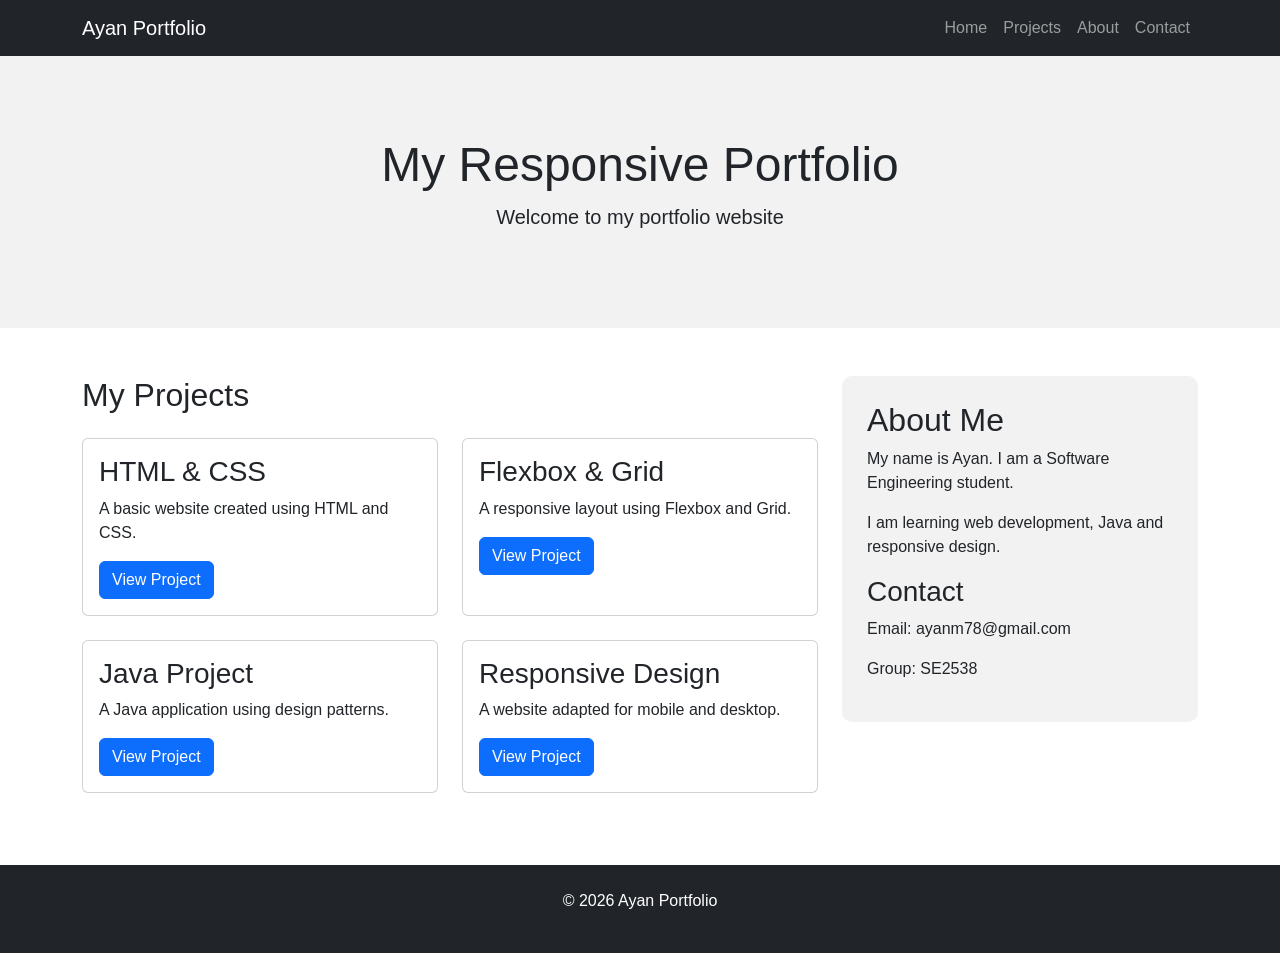
<file: index.html>
<!DOCTYPE html>
<html lang="en">
<head>
    <meta charset="UTF-8">
    <meta name="viewport" content="width=device-width, initial-scale=1.0">

    <title>Responsive Portfolio</title>

    <link href="https://cdn.jsdelivr.net/npm/bootstrap@5.3.3/dist/css/bootstrap.min.css" rel="stylesheet">

    <link rel="stylesheet" href="style.css">
</head>

<body>

<nav class="navbar navbar-expand-lg bg-dark navbar-dark">
    <div class="container">
        <a class="navbar-brand" href="#">Ayan Portfolio</a>

        <button class="navbar-toggler" type="button"
                data-bs-toggle="collapse"
                data-bs-target="#navbarNav">
            <span class="navbar-toggler-icon"></span>
        </button>

        <div class="collapse navbar-collapse" id="navbarNav">
            <ul class="navbar-nav ms-auto">
                <li class="nav-item">
                    <a class="nav-link" href="#home">Home</a>
                </li>

                <li class="nav-item">
                    <a class="nav-link" href="#projects">Projects</a>
                </li>

                <li class="nav-item">
                    <a class="nav-link" href="#about">About</a>
                </li>

                <li class="nav-item">
                    <a class="nav-link" href="#contact">Contact</a>
                </li>
            </ul>
        </div>
    </div>
</nav>

<header id="home" class="hero text-center">
    <div class="container">
        <h1>My Responsive Portfolio</h1>
        <p>Welcome to my portfolio website</p>
    </div>
</header>

<main class="container my-5">

    <div class="row">

        <section id="projects" class="col-lg-8">

            <h2 class="mb-4">My Projects</h2>

            <div class="row">

                <div class="col-md-6 mb-4">
                    <div class="card project-card">
                        <div class="card-body">
                            <h3>HTML & CSS</h3>
                            <p>
                                A basic website created using HTML and CSS.
                            </p>
                            <button class="btn btn-primary">
                                View Project
                            </button>
                        </div>
                    </div>
                </div>

                <div class="col-md-6 mb-4">
                    <div class="card project-card">
                        <div class="card-body">
                            <h3>Flexbox & Grid</h3>
                            <p>
                                A responsive layout using Flexbox and Grid.
                            </p>
                            <button class="btn btn-primary">
                                View Project
                            </button>
                        </div>
                    </div>
                </div>

                <div class="col-md-6 mb-4">
                    <div class="card project-card">
                        <div class="card-body">
                            <h3>Java Project</h3>
                            <p>
                                A Java application using design patterns.
                            </p>
                            <button class="btn btn-primary">
                                View Project
                            </button>
                        </div>
                    </div>
                </div>

                <div class="col-md-6 mb-4">
                    <div class="card project-card">
                        <div class="card-body">
                            <h3>Responsive Design</h3>
                            <p>
                                A website adapted for mobile and desktop.
                            </p>
                            <button class="btn btn-primary">
                                View Project
                            </button>
                        </div>
                    </div>
                </div>

            </div>

        </section>

        <aside id="about" class="col-lg-4">

            <div class="sidebar">
                <h2>About Me</h2>

                <p>
                    My name is Ayan. I am a Software Engineering student.
                </p>

                <p>
                    I am learning web development, Java and responsive design.
                </p>

                <h3 id="contact">Contact</h3>

                <p>Email: ayanm78@gmail.com</p>
                <p>Group: SE2538</p>
            </div>

        </aside>

    </div>

</main>

<footer class="bg-dark text-white text-center p-4">
    <p>© 2026 Ayan Portfolio</p>
</footer>

<script src="https://cdn.jsdelivr.net/npm/bootstrap@5.3.3/dist/js/bootstrap.bundle.min.js"></script>

</body>
</html>
</file>
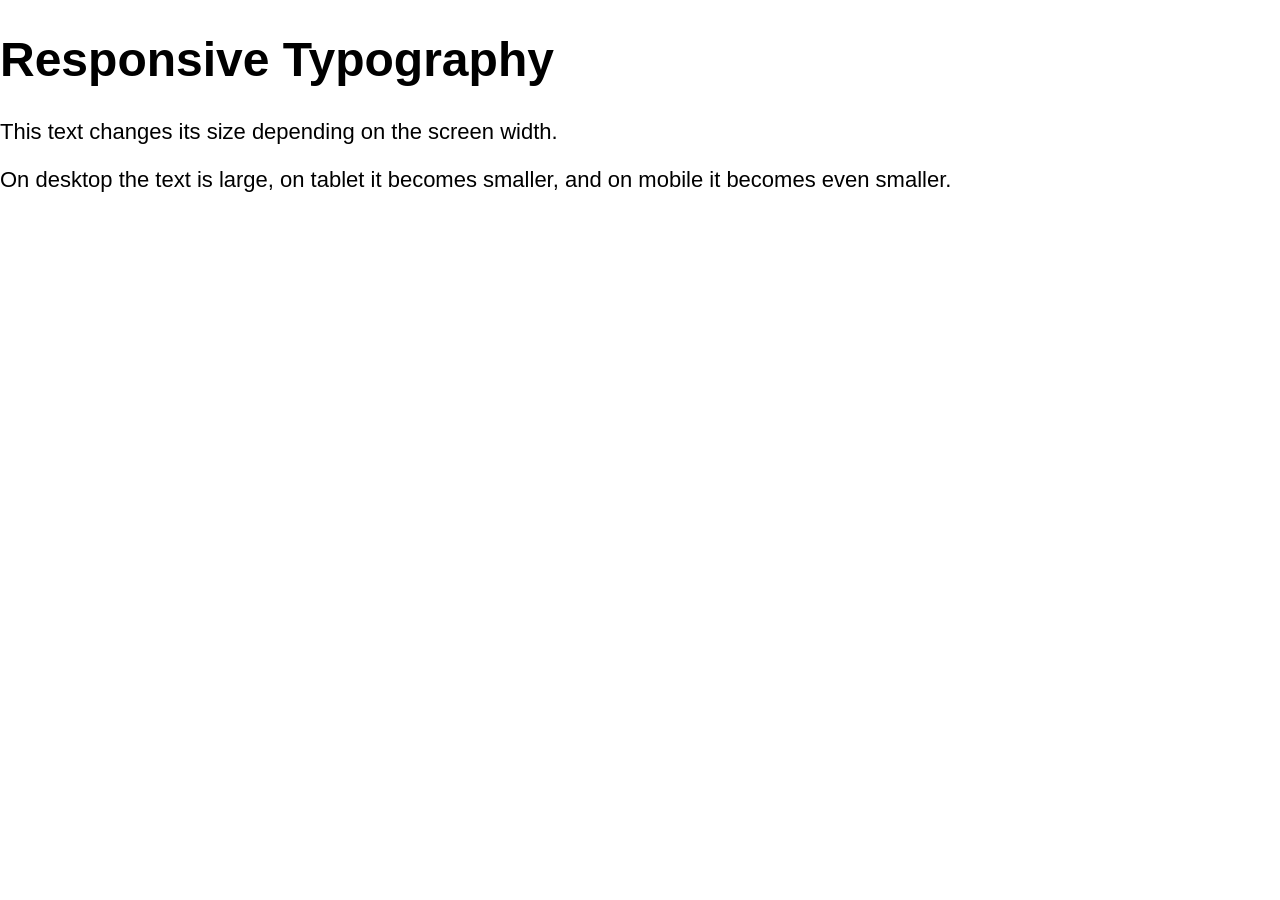
<file: task0.html>
<!DOCTYPE html>
<html lang="en">
<head>
    <meta charset="UTF-8">
    <meta name="viewport" content="width=device-width, initial-scale=1.0">

    <title>Task 0 - Responsive Typography</title>

    <link rel="stylesheet" href="style.css">

    <style>

        h1 {
            font-size: 48px;
        }

        p {
            font-size: 22px;
        }

        @media (max-width: 768px) {
            h1 {
                font-size: 36px;
            }

            p {
                font-size: 18px;
            }
        }

        @media (max-width: 480px) {
            h1 {
                font-size: 28px;
            }

            p {
                font-size: 16px;
            }
        }

    </style>
</head>

<body>

    <div class="container">
        <h1>Responsive Typography</h1>

        <p>
            This text changes its size depending on the screen width.
        </p>

        <p>
            On desktop the text is large, on tablet it becomes smaller,
            and on mobile it becomes even smaller.
        </p>
    </div>

</body>
</html>
</file>
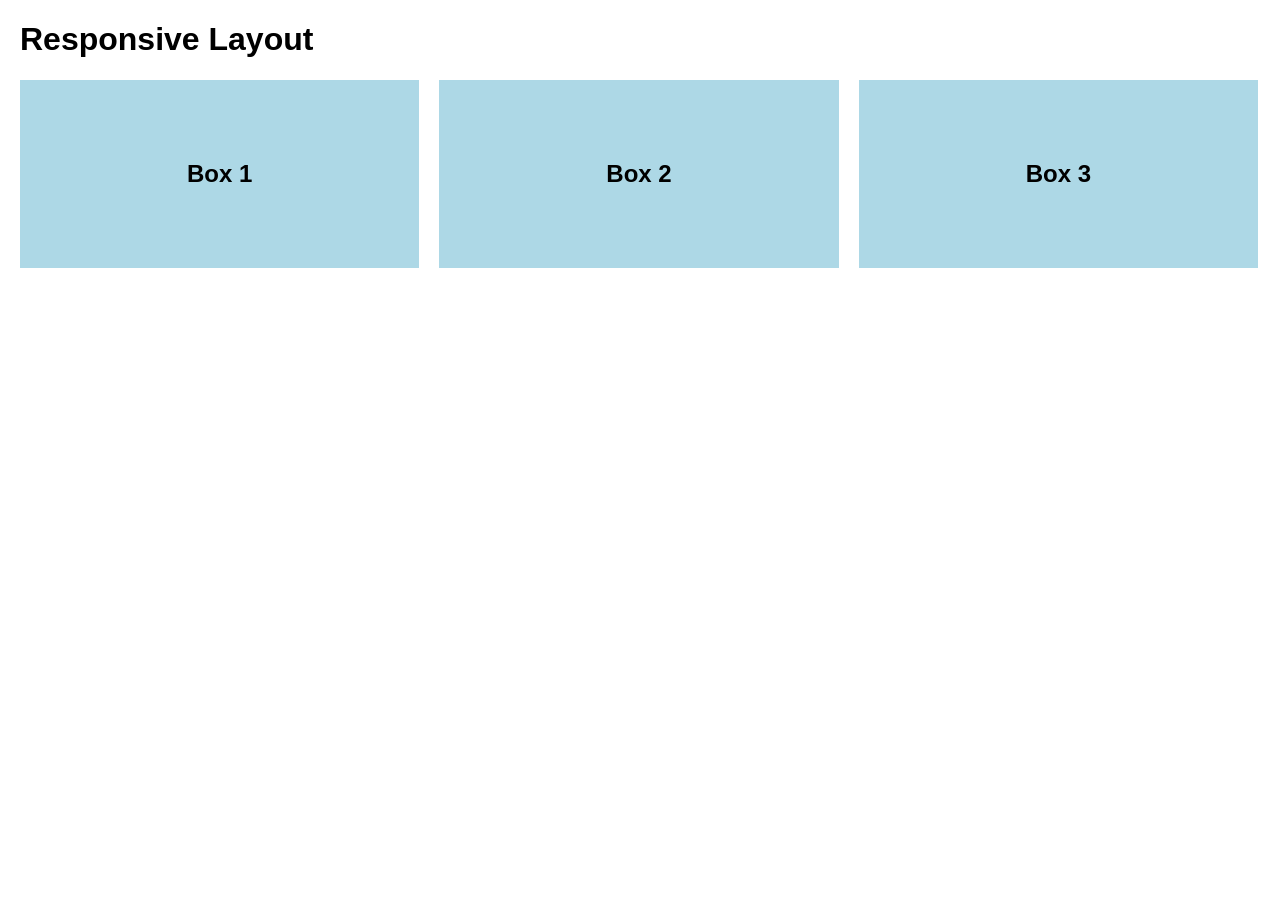
<file: task1.html>
<!DOCTYPE html>
<html lang="en">
<head>
    <meta charset="UTF-8">
    <meta name="viewport" content="width=device-width, initial-scale=1.0">

    <title>Task 1 - Responsive Layout</title>

    <style>

        body {
            font-family: Arial, sans-serif;
            margin: 20px;
        }

        .boxes {
            display: flex;
            flex-wrap: wrap;
            gap: 20px;
        }

        .box {
            width: calc(33.333% - 14px);
            padding: 60px 20px;
            background: lightblue;
            text-align: center;
            box-sizing: border-box;
        }


        @media (max-width: 768px) {

            .box {
                width: calc(50% - 10px);
            }

        }

        @media (max-width: 480px) {

            .box {
                width: 100%;
            }

        }

    </style>
</head>

<body>

    <h1>Responsive Layout</h1>

    <div class="boxes">

        <div class="box">
            <h2>Box 1</h2>
        </div>

        <div class="box">
            <h2>Box 2</h2>
        </div>

        <div class="box">
            <h2>Box 3</h2>
        </div>

    </div>

</body>
</html>
</file>
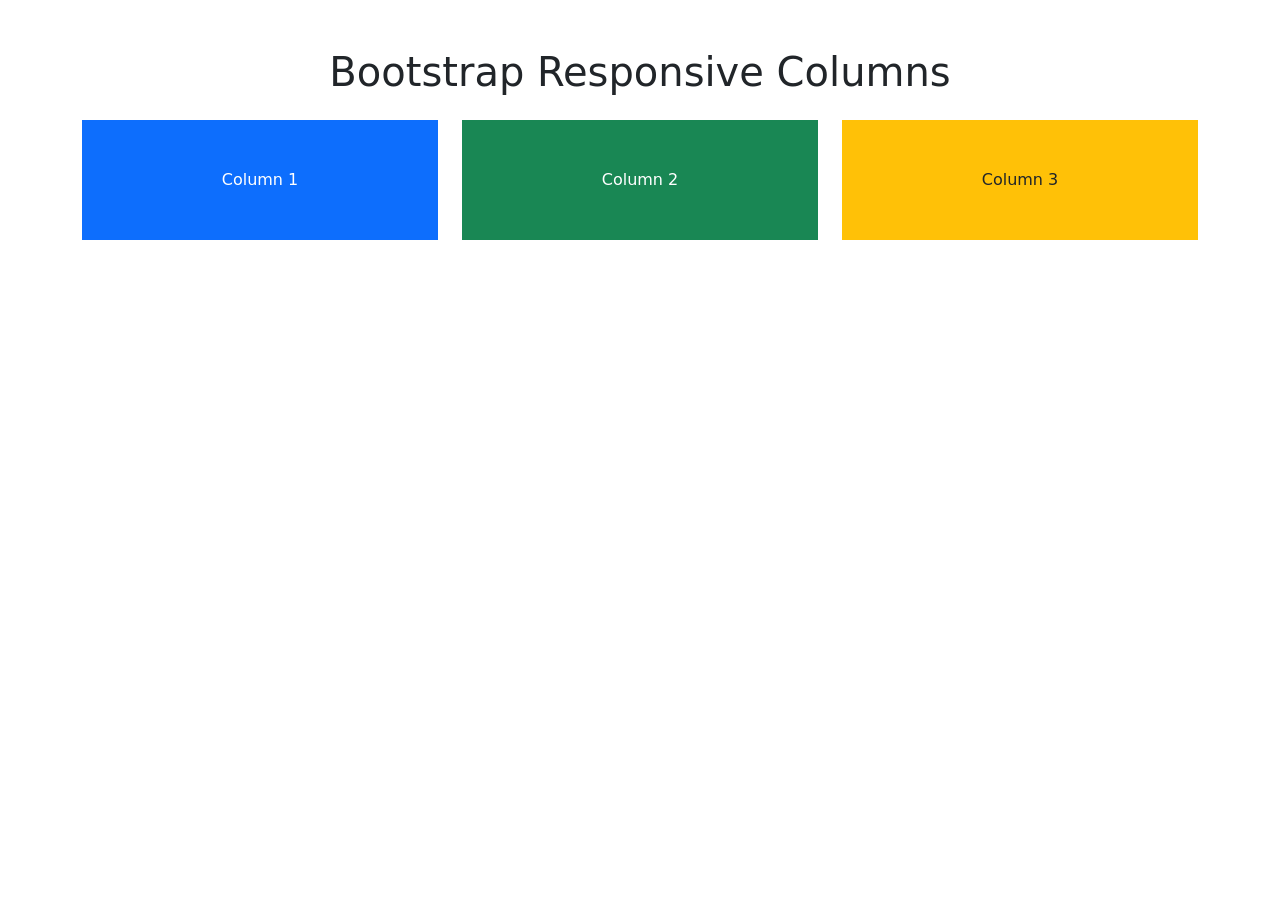
<file: task2.html>
<!DOCTYPE html>
<html lang="en">
<head>

    <meta charset="UTF-8">
    <meta name="viewport" content="width=device-width, initial-scale=1.0">

    <title>Task 2 - Bootstrap Grid</title>

    <link href="https://cdn.jsdelivr.net/npm/bootstrap@5.3.3/dist/css/bootstrap.min.css"
          rel="stylesheet">

</head>

<body>

<div class="container mt-5">

    <h1 class="text-center mb-4">
        Bootstrap Responsive Columns
    </h1>

    <div class="row">

        <div class="col-lg-4 col-md-6 col-12 mb-3">
            <div class="p-5 bg-primary text-white text-center">
                Column 1
            </div>
        </div>

        <div class="col-lg-4 col-md-6 col-12 mb-3">
            <div class="p-5 bg-success text-white text-center">
                Column 2
            </div>
        </div>

        <div class="col-lg-4 col-md-6 col-12 mb-3">
            <div class="p-5 bg-warning text-dark text-center">
                Column 3
            </div>
        </div>

    </div>

</div>

</body>
</html>
</file>
<file: style.css>
body {
    margin: 0;
    font-family: Arial, sans-serif;
}


.hero {
    padding: 80px 20px;
    background: #f2f2f2;
}

.hero h1 {
    font-size: 48px;
}

.hero p {
    font-size: 20px;
}


.project-card {
    height: 100%;
    transition: 0.3s;
}

.project-card:hover {
    transform: translateY(-5px);
}


.sidebar {
    padding: 25px;
    background: #f2f2f2;
    border-radius: 10px;
}


@media (max-width: 768px) {

    .hero {
        padding: 60px 15px;
    }

    .hero h1 {
        font-size: 36px;
    }

    .hero p {
        font-size: 18px;
    }

    .sidebar {
        margin-top: 20px;
    }
}


@media (max-width: 480px) {

    .hero {
        padding: 40px 10px;
    }

    .hero h1 {
        font-size: 28px;
    }

    .hero p {
        font-size: 16px;
    }

    .project-card {
        margin-bottom: 15px;
    }

    .sidebar {
        padding: 15px;
    }
}
</file>
